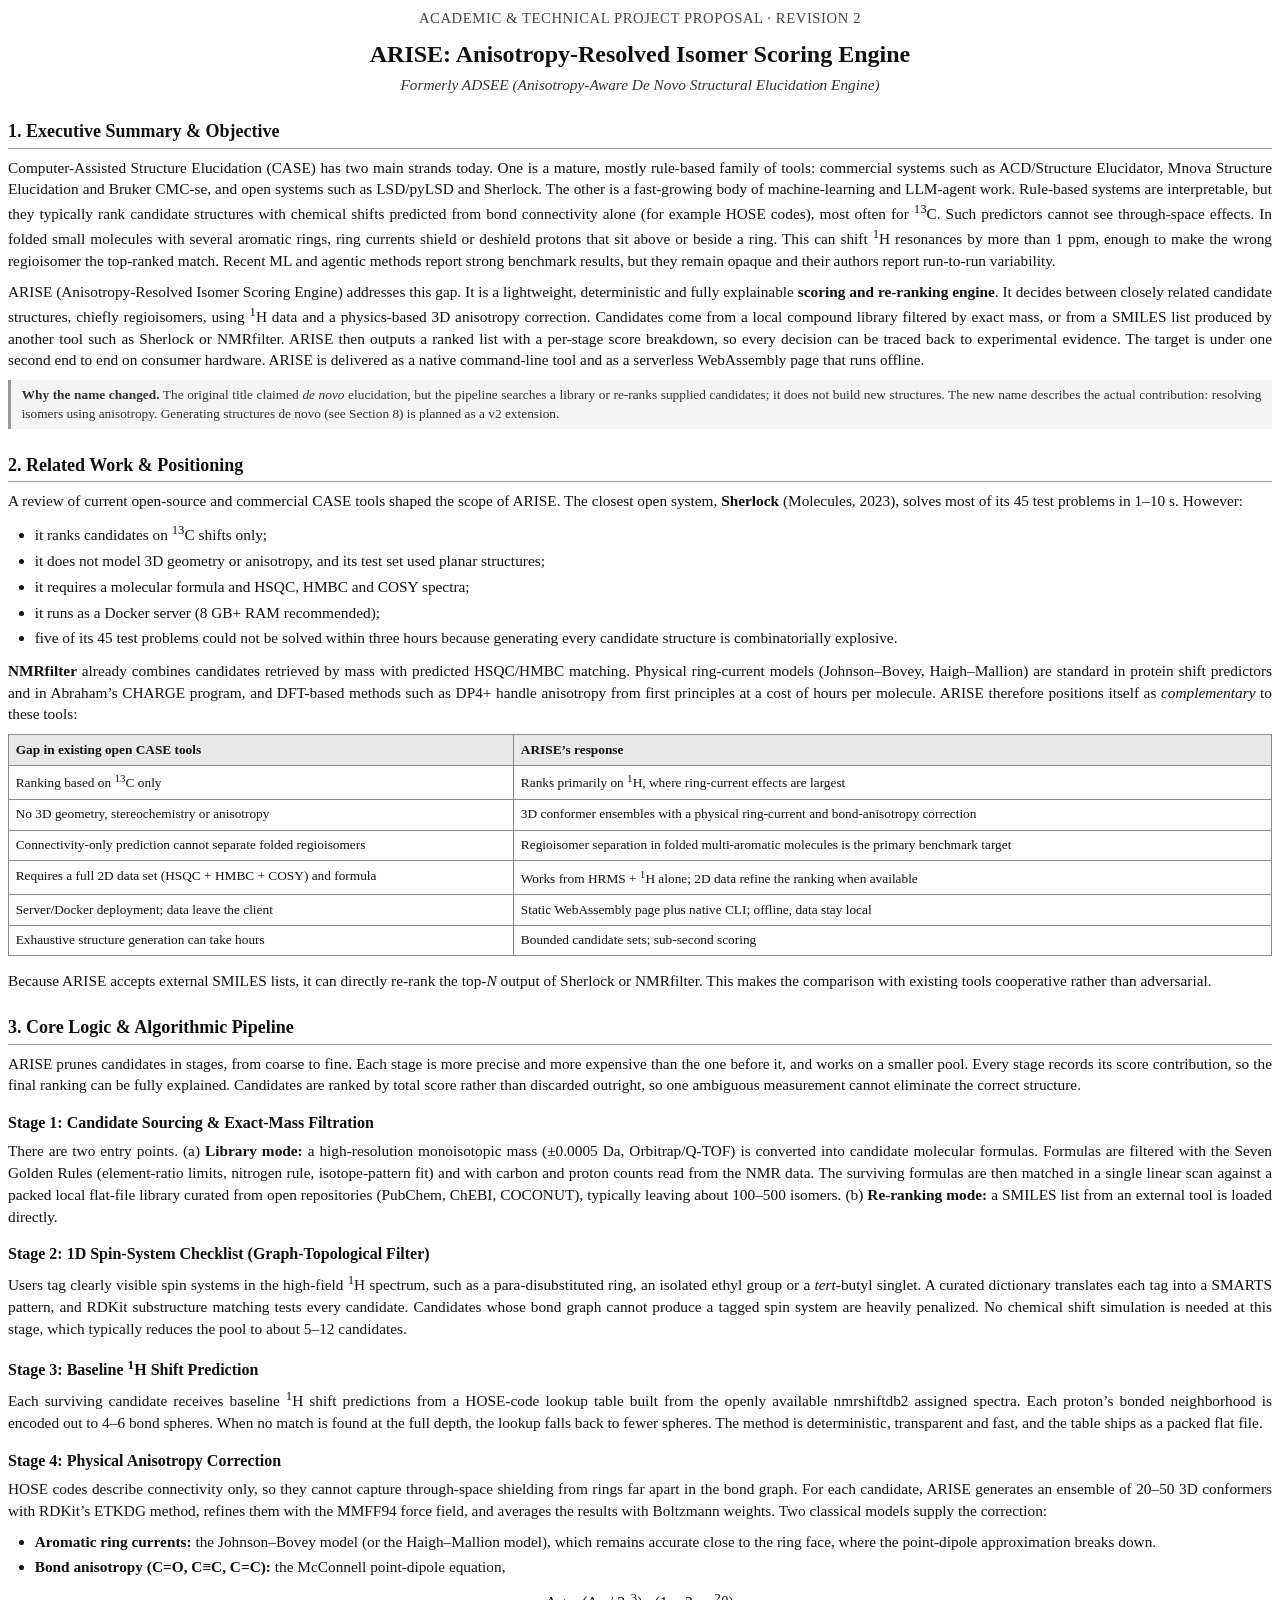
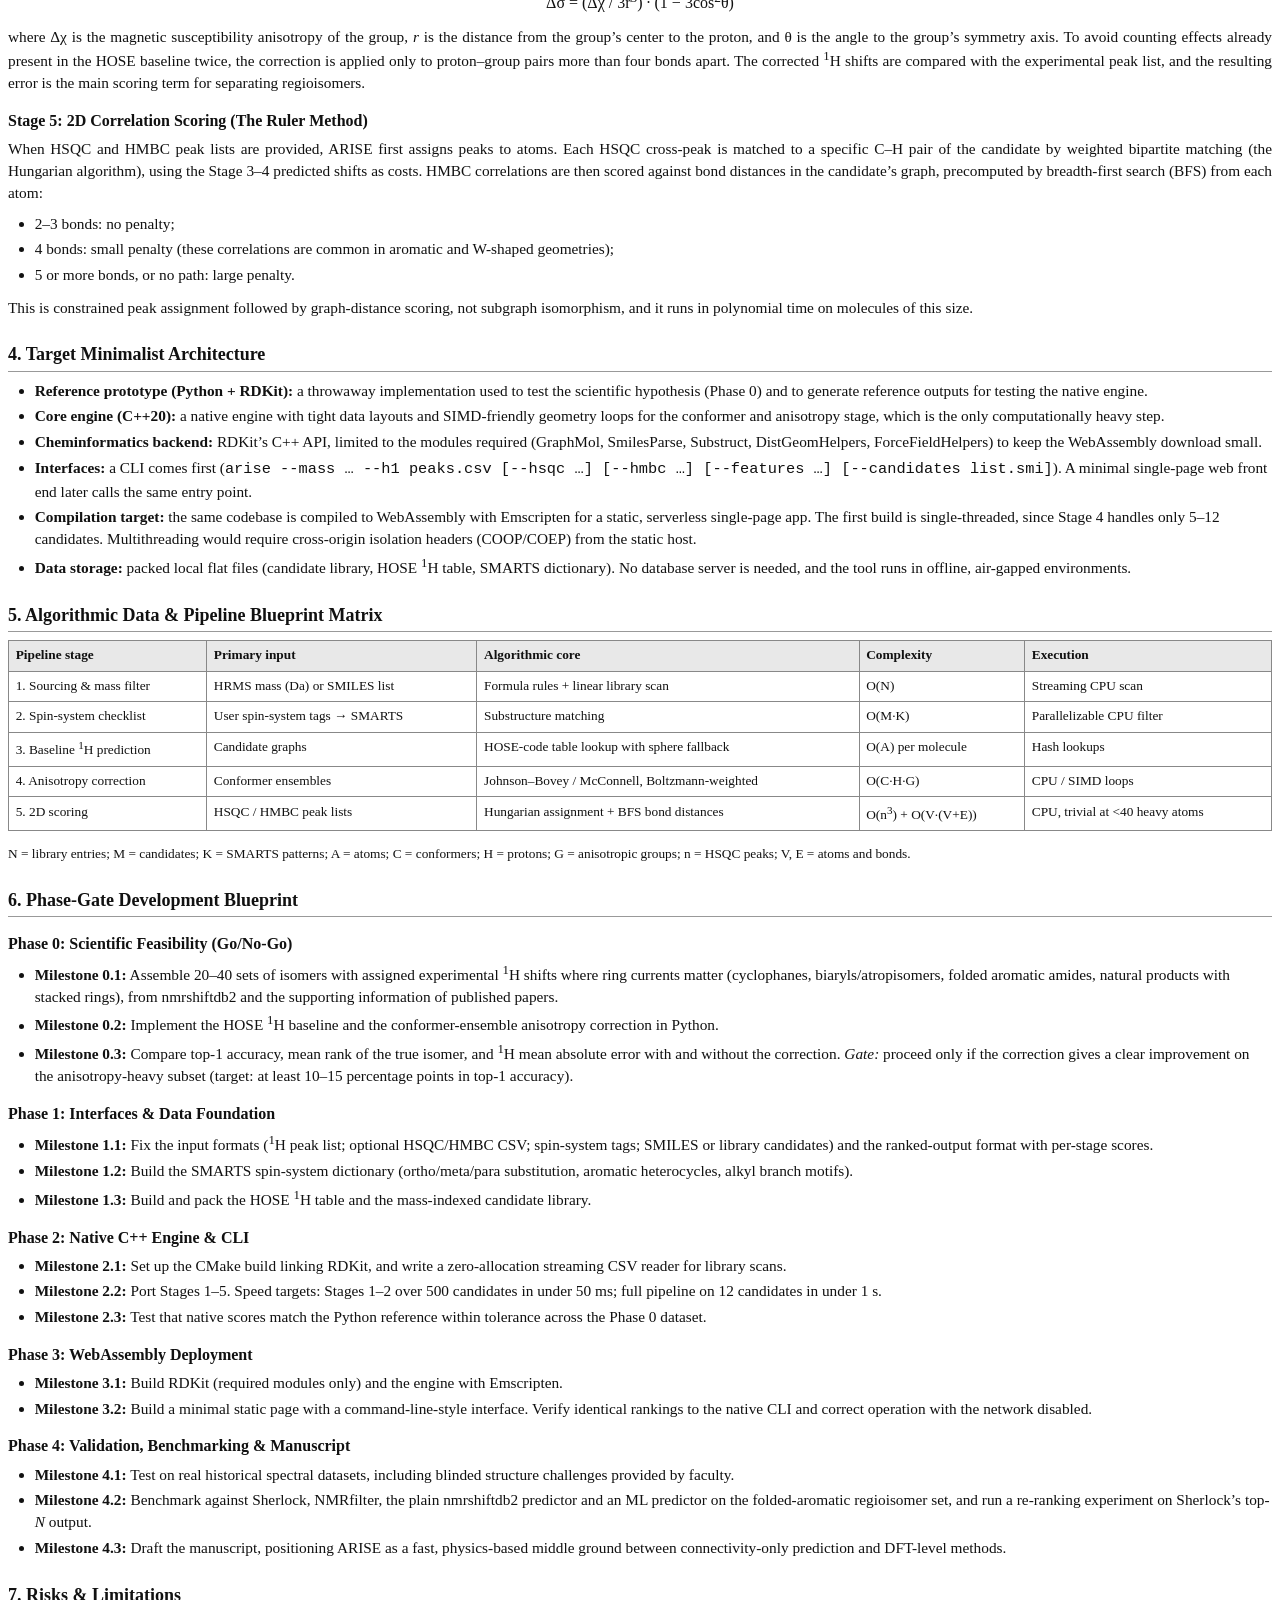
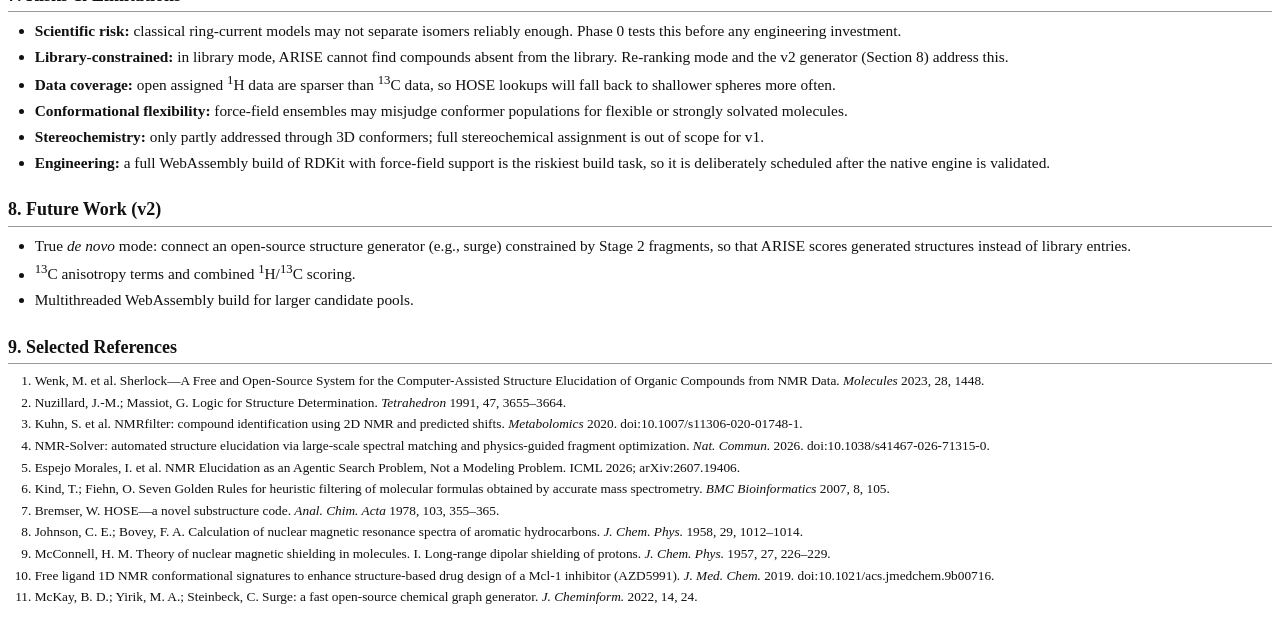
<file: docs/ARISE_Project_Proposal.html>
<!doctype html>
<html lang="en">
<head>
<meta charset="utf-8">
<title>ARISE Project Proposal</title>
<style>
  @page { size: Letter; margin: 0.9in 0.9in 0.9in 0.9in; }
  body { font-family: "Times New Roman", Times, serif; font-size: 11.5pt; line-height: 1.42; color: #111; }
  h1 { font-size: 18pt; text-align: center; margin: 0 0 2pt; }
  .kicker { text-align: center; font-size: 11pt; letter-spacing: 0.04em; text-transform: uppercase; color: #444; margin-bottom: 6pt; }
  .subtitle { text-align: center; font-style: italic; color: #333; margin: 0 0 18pt; }
  h2 { font-size: 13.5pt; margin: 18pt 0 6pt; border-bottom: 1px solid #999; padding-bottom: 2pt; break-after: avoid; }
  h3 { font-size: 12pt; margin: 12pt 0 4pt; break-after: avoid; }
  p { margin: 0 0 7pt; text-align: justify; }
  ul, ol { margin: 0 0 8pt 0; padding-left: 20pt; }
  li { margin-bottom: 3pt; }
  .label { font-weight: bold; }
  .eq { text-align: center; font-family: "Cambria Math", "Times New Roman", serif; font-size: 12pt; margin: 6pt 0 8pt; }
  table { width: 100%; border-collapse: collapse; margin: 6pt 0 10pt; font-size: 10pt; break-inside: avoid; }
  th, td { border: 1px solid #888; padding: 4pt 5pt; vertical-align: top; text-align: left; }
  th { background: #e8e8e8; }
  .note { font-size: 10pt; color: #333; border-left: 3px solid #999; padding: 4pt 8pt; margin: 6pt 0 10pt; background: #f5f5f5; }
  .refs li { font-size: 10pt; margin-bottom: 2pt; }
</style>
</head>
<body>

<div class="kicker">Academic &amp; Technical Project Proposal &middot; Revision 2</div>
<h1>ARISE: Anisotropy-Resolved Isomer Scoring Engine</h1>
<p class="subtitle">Formerly ADSEE (Anisotropy-Aware De Novo Structural Elucidation Engine)</p>

<h2>1. Executive Summary &amp; Objective</h2>
<p>Computer-Assisted Structure Elucidation (CASE) has two main strands today. One is a mature, mostly rule-based family of tools: commercial systems such as ACD/Structure Elucidator, Mnova Structure Elucidation and Bruker CMC-se, and open systems such as LSD/pyLSD and Sherlock. The other is a fast-growing body of machine-learning and LLM-agent work. Rule-based systems are interpretable, but they typically rank candidate structures with chemical shifts predicted from bond connectivity alone (for example HOSE codes), most often for <sup>13</sup>C. Such predictors cannot see through-space effects. In folded small molecules with several aromatic rings, ring currents shield or deshield protons that sit above or beside a ring. This can shift <sup>1</sup>H resonances by more than 1&nbsp;ppm, enough to make the wrong regioisomer the top-ranked match. Recent ML and agentic methods report strong benchmark results, but they remain opaque and their authors report run-to-run variability.</p>
<p>ARISE (Anisotropy-Resolved Isomer Scoring Engine) addresses this gap. It is a lightweight, deterministic and fully explainable <span class="label">scoring and re-ranking engine</span>. It decides between closely related candidate structures, chiefly regioisomers, using <sup>1</sup>H data and a physics-based 3D anisotropy correction. Candidates come from a local compound library filtered by exact mass, or from a SMILES list produced by another tool such as Sherlock or NMRfilter. ARISE then outputs a ranked list with a per-stage score breakdown, so every decision can be traced back to experimental evidence. The target is under one second end to end on consumer hardware. ARISE is delivered as a native command-line tool and as a serverless WebAssembly page that runs offline.</p>
<p class="note"><span class="label">Why the name changed.</span> The original title claimed <em>de novo</em> elucidation, but the pipeline searches a library or re-ranks supplied candidates; it does not build new structures. The new name describes the actual contribution: resolving isomers using anisotropy. Generating structures de novo (see Section 8) is planned as a v2 extension.</p>

<h2>2. Related Work &amp; Positioning</h2>
<p>A review of current open-source and commercial CASE tools shaped the scope of ARISE. The closest open system, <span class="label">Sherlock</span> (Molecules, 2023), solves most of its 45 test problems in 1&ndash;10&nbsp;s. However:</p>
<ul>
  <li>it ranks candidates on <sup>13</sup>C shifts only;</li>
  <li>it does not model 3D geometry or anisotropy, and its test set used planar structures;</li>
  <li>it requires a molecular formula and HSQC, HMBC and COSY spectra;</li>
  <li>it runs as a Docker server (8&nbsp;GB+ RAM recommended);</li>
  <li>five of its 45 test problems could not be solved within three hours because generating every candidate structure is combinatorially explosive.</li>
</ul>
<p><span class="label">NMRfilter</span> already combines candidates retrieved by mass with predicted HSQC/HMBC matching. Physical ring-current models (Johnson&ndash;Bovey, Haigh&ndash;Mallion) are standard in protein shift predictors and in Abraham&rsquo;s CHARGE program, and DFT-based methods such as DP4+ handle anisotropy from first principles at a cost of hours per molecule. ARISE therefore positions itself as <em>complementary</em> to these tools:</p>
<table>
  <tr><th style="width:40%">Gap in existing open CASE tools</th><th>ARISE&rsquo;s response</th></tr>
  <tr><td>Ranking based on <sup>13</sup>C only</td><td>Ranks primarily on <sup>1</sup>H, where ring-current effects are largest</td></tr>
  <tr><td>No 3D geometry, stereochemistry or anisotropy</td><td>3D conformer ensembles with a physical ring-current and bond-anisotropy correction</td></tr>
  <tr><td>Connectivity-only prediction cannot separate folded regioisomers</td><td>Regioisomer separation in folded multi-aromatic molecules is the primary benchmark target</td></tr>
  <tr><td>Requires a full 2D data set (HSQC + HMBC + COSY) and formula</td><td>Works from HRMS + <sup>1</sup>H alone; 2D data refine the ranking when available</td></tr>
  <tr><td>Server/Docker deployment; data leave the client</td><td>Static WebAssembly page plus native CLI; offline, data stay local</td></tr>
  <tr><td>Exhaustive structure generation can take hours</td><td>Bounded candidate sets; sub-second scoring</td></tr>
</table>
<p>Because ARISE accepts external SMILES lists, it can directly re-rank the top-<em>N</em> output of Sherlock or NMRfilter. This makes the comparison with existing tools cooperative rather than adversarial.</p>

<h2>3. Core Logic &amp; Algorithmic Pipeline</h2>
<p>ARISE prunes candidates in stages, from coarse to fine. Each stage is more precise and more expensive than the one before it, and works on a smaller pool. Every stage records its score contribution, so the final ranking can be fully explained. Candidates are ranked by total score rather than discarded outright, so one ambiguous measurement cannot eliminate the correct structure.</p>

<h3>Stage 1: Candidate Sourcing &amp; Exact-Mass Filtration</h3>
<p>There are two entry points. (a) <span class="label">Library mode:</span> a high-resolution monoisotopic mass (&plusmn;0.0005&nbsp;Da, Orbitrap/Q-TOF) is converted into candidate molecular formulas. Formulas are filtered with the Seven Golden Rules (element-ratio limits, nitrogen rule, isotope-pattern fit) and with carbon and proton counts read from the NMR data. The surviving formulas are then matched in a single linear scan against a packed local flat-file library curated from open repositories (PubChem, ChEBI, COCONUT), typically leaving about 100&ndash;500 isomers. (b) <span class="label">Re-ranking mode:</span> a SMILES list from an external tool is loaded directly.</p>

<h3>Stage 2: 1D Spin-System Checklist (Graph-Topological Filter)</h3>
<p>Users tag clearly visible spin systems in the high-field <sup>1</sup>H spectrum, such as a para-disubstituted ring, an isolated ethyl group or a <em>tert</em>-butyl singlet. A curated dictionary translates each tag into a SMARTS pattern, and RDKit substructure matching tests every candidate. Candidates whose bond graph cannot produce a tagged spin system are heavily penalized. No chemical shift simulation is needed at this stage, which typically reduces the pool to about 5&ndash;12 candidates.</p>

<h3>Stage 3: Baseline <sup>1</sup>H Shift Prediction</h3>
<p>Each surviving candidate receives baseline <sup>1</sup>H shift predictions from a HOSE-code lookup table built from the openly available nmrshiftdb2 assigned spectra. Each proton&rsquo;s bonded neighborhood is encoded out to 4&ndash;6 bond spheres. When no match is found at the full depth, the lookup falls back to fewer spheres. The method is deterministic, transparent and fast, and the table ships as a packed flat file.</p>

<h3>Stage 4: Physical Anisotropy Correction</h3>
<p>HOSE codes describe connectivity only, so they cannot capture through-space shielding from rings far apart in the bond graph. For each candidate, ARISE generates an ensemble of 20&ndash;50 3D conformers with RDKit&rsquo;s ETKDG method, refines them with the MMFF94 force field, and averages the results with Boltzmann weights. Two classical models supply the correction:</p>
<ul>
  <li><span class="label">Aromatic ring currents:</span> the Johnson&ndash;Bovey model (or the Haigh&ndash;Mallion model), which remains accurate close to the ring face, where the point-dipole approximation breaks down.</li>
  <li><span class="label">Bond anisotropy (C=O, C&equiv;C, C=C):</span> the McConnell point-dipole equation,</li>
</ul>
<p class="eq">&Delta;&sigma; = (&Delta;&chi; / 3r<sup>3</sup>) &middot; (1 &minus; 3cos<sup>2</sup>&theta;)</p>
<p>where &Delta;&chi; is the magnetic susceptibility anisotropy of the group, <em>r</em> is the distance from the group&rsquo;s center to the proton, and &theta; is the angle to the group&rsquo;s symmetry axis. To avoid counting effects already present in the HOSE baseline twice, the correction is applied only to proton&ndash;group pairs more than four bonds apart. The corrected <sup>1</sup>H shifts are compared with the experimental peak list, and the resulting error is the main scoring term for separating regioisomers.</p>

<h3>Stage 5: 2D Correlation Scoring (The Ruler Method)</h3>
<p>When HSQC and HMBC peak lists are provided, ARISE first assigns peaks to atoms. Each HSQC cross-peak is matched to a specific C&ndash;H pair of the candidate by weighted bipartite matching (the Hungarian algorithm), using the Stage 3&ndash;4 predicted shifts as costs. HMBC correlations are then scored against bond distances in the candidate&rsquo;s graph, precomputed by breadth-first search (BFS) from each atom:</p>
<ul>
  <li>2&ndash;3 bonds: no penalty;</li>
  <li>4 bonds: small penalty (these correlations are common in aromatic and W-shaped geometries);</li>
  <li>5 or more bonds, or no path: large penalty.</li>
</ul>
<p>This is constrained peak assignment followed by graph-distance scoring, not subgraph isomorphism, and it runs in polynomial time on molecules of this size.</p>

<h2>4. Target Minimalist Architecture</h2>
<ul>
  <li><span class="label">Reference prototype (Python + RDKit):</span> a throwaway implementation used to test the scientific hypothesis (Phase 0) and to generate reference outputs for testing the native engine.</li>
  <li><span class="label">Core engine (C++20):</span> a native engine with tight data layouts and SIMD-friendly geometry loops for the conformer and anisotropy stage, which is the only computationally heavy step.</li>
  <li><span class="label">Cheminformatics backend:</span> RDKit&rsquo;s C++ API, limited to the modules required (GraphMol, SmilesParse, Substruct, DistGeomHelpers, ForceFieldHelpers) to keep the WebAssembly download small.</li>
  <li><span class="label">Interfaces:</span> a CLI comes first (<code>arise --mass &hellip; --h1 peaks.csv [--hsqc &hellip;] [--hmbc &hellip;] [--features &hellip;] [--candidates list.smi]</code>). A minimal single-page web front end later calls the same entry point.</li>
  <li><span class="label">Compilation target:</span> the same codebase is compiled to WebAssembly with Emscripten for a static, serverless single-page app. The first build is single-threaded, since Stage 4 handles only 5&ndash;12 candidates. Multithreading would require cross-origin isolation headers (COOP/COEP) from the static host.</li>
  <li><span class="label">Data storage:</span> packed local flat files (candidate library, HOSE <sup>1</sup>H table, SMARTS dictionary). No database server is needed, and the tool runs in offline, air-gapped environments.</li>
</ul>

<h2>5. Algorithmic Data &amp; Pipeline Blueprint Matrix</h2>
<table>
  <tr><th>Pipeline stage</th><th>Primary input</th><th>Algorithmic core</th><th>Complexity</th><th>Execution</th></tr>
  <tr><td>1. Sourcing &amp; mass filter</td><td>HRMS mass (Da) or SMILES list</td><td>Formula rules + linear library scan</td><td>O(N)</td><td>Streaming CPU scan</td></tr>
  <tr><td>2. Spin-system checklist</td><td>User spin-system tags &rarr; SMARTS</td><td>Substructure matching</td><td>O(M&middot;K)</td><td>Parallelizable CPU filter</td></tr>
  <tr><td>3. Baseline <sup>1</sup>H prediction</td><td>Candidate graphs</td><td>HOSE-code table lookup with sphere fallback</td><td>O(A) per molecule</td><td>Hash lookups</td></tr>
  <tr><td>4. Anisotropy correction</td><td>Conformer ensembles</td><td>Johnson&ndash;Bovey / McConnell, Boltzmann-weighted</td><td>O(C&middot;H&middot;G)</td><td>CPU / SIMD loops</td></tr>
  <tr><td>5. 2D scoring</td><td>HSQC / HMBC peak lists</td><td>Hungarian assignment + BFS bond distances</td><td>O(n<sup>3</sup>) + O(V&middot;(V+E))</td><td>CPU, trivial at &lt;40 heavy atoms</td></tr>
</table>
<p style="font-size:10pt">N = library entries; M = candidates; K = SMARTS patterns; A = atoms; C = conformers; H = protons; G = anisotropic groups; n = HSQC peaks; V, E = atoms and bonds.</p>

<h2>6. Phase-Gate Development Blueprint</h2>
<h3>Phase 0: Scientific Feasibility (Go/No-Go)</h3>
<ul>
  <li><span class="label">Milestone 0.1:</span> Assemble 20&ndash;40 sets of isomers with assigned experimental <sup>1</sup>H shifts where ring currents matter (cyclophanes, biaryls/atropisomers, folded aromatic amides, natural products with stacked rings), from nmrshiftdb2 and the supporting information of published papers.</li>
  <li><span class="label">Milestone 0.2:</span> Implement the HOSE <sup>1</sup>H baseline and the conformer-ensemble anisotropy correction in Python.</li>
  <li><span class="label">Milestone 0.3:</span> Compare top-1 accuracy, mean rank of the true isomer, and <sup>1</sup>H mean absolute error with and without the correction. <em>Gate:</em> proceed only if the correction gives a clear improvement on the anisotropy-heavy subset (target: at least 10&ndash;15 percentage points in top-1 accuracy).</li>
</ul>
<h3>Phase 1: Interfaces &amp; Data Foundation</h3>
<ul>
  <li><span class="label">Milestone 1.1:</span> Fix the input formats (<sup>1</sup>H peak list; optional HSQC/HMBC CSV; spin-system tags; SMILES or library candidates) and the ranked-output format with per-stage scores.</li>
  <li><span class="label">Milestone 1.2:</span> Build the SMARTS spin-system dictionary (ortho/meta/para substitution, aromatic heterocycles, alkyl branch motifs).</li>
  <li><span class="label">Milestone 1.3:</span> Build and pack the HOSE <sup>1</sup>H table and the mass-indexed candidate library.</li>
</ul>
<h3>Phase 2: Native C++ Engine &amp; CLI</h3>
<ul>
  <li><span class="label">Milestone 2.1:</span> Set up the CMake build linking RDKit, and write a zero-allocation streaming CSV reader for library scans.</li>
  <li><span class="label">Milestone 2.2:</span> Port Stages 1&ndash;5. Speed targets: Stages 1&ndash;2 over 500 candidates in under 50&nbsp;ms; full pipeline on 12 candidates in under 1&nbsp;s.</li>
  <li><span class="label">Milestone 2.3:</span> Test that native scores match the Python reference within tolerance across the Phase 0 dataset.</li>
</ul>
<h3>Phase 3: WebAssembly Deployment</h3>
<ul>
  <li><span class="label">Milestone 3.1:</span> Build RDKit (required modules only) and the engine with Emscripten.</li>
  <li><span class="label">Milestone 3.2:</span> Build a minimal static page with a command-line-style interface. Verify identical rankings to the native CLI and correct operation with the network disabled.</li>
</ul>
<h3>Phase 4: Validation, Benchmarking &amp; Manuscript</h3>
<ul>
  <li><span class="label">Milestone 4.1:</span> Test on real historical spectral datasets, including blinded structure challenges provided by faculty.</li>
  <li><span class="label">Milestone 4.2:</span> Benchmark against Sherlock, NMRfilter, the plain nmrshiftdb2 predictor and an ML predictor on the folded-aromatic regioisomer set, and run a re-ranking experiment on Sherlock&rsquo;s top-<em>N</em> output.</li>
  <li><span class="label">Milestone 4.3:</span> Draft the manuscript, positioning ARISE as a fast, physics-based middle ground between connectivity-only prediction and DFT-level methods.</li>
</ul>

<h2>7. Risks &amp; Limitations</h2>
<ul>
  <li><span class="label">Scientific risk:</span> classical ring-current models may not separate isomers reliably enough. Phase 0 tests this before any engineering investment.</li>
  <li><span class="label">Library-constrained:</span> in library mode, ARISE cannot find compounds absent from the library. Re-ranking mode and the v2 generator (Section 8) address this.</li>
  <li><span class="label">Data coverage:</span> open assigned <sup>1</sup>H data are sparser than <sup>13</sup>C data, so HOSE lookups will fall back to shallower spheres more often.</li>
  <li><span class="label">Conformational flexibility:</span> force-field ensembles may misjudge conformer populations for flexible or strongly solvated molecules.</li>
  <li><span class="label">Stereochemistry:</span> only partly addressed through 3D conformers; full stereochemical assignment is out of scope for v1.</li>
  <li><span class="label">Engineering:</span> a full WebAssembly build of RDKit with force-field support is the riskiest build task, so it is deliberately scheduled after the native engine is validated.</li>
</ul>

<h2>8. Future Work (v2)</h2>
<ul>
  <li>True <em>de novo</em> mode: connect an open-source structure generator (e.g., surge) constrained by Stage 2 fragments, so that ARISE scores generated structures instead of library entries.</li>
  <li><sup>13</sup>C anisotropy terms and combined <sup>1</sup>H/<sup>13</sup>C scoring.</li>
  <li>Multithreaded WebAssembly build for larger candidate pools.</li>
</ul>

<h2>9. Selected References</h2>
<ol class="refs">
  <li>Wenk, M. et al. Sherlock&mdash;A Free and Open-Source System for the Computer-Assisted Structure Elucidation of Organic Compounds from NMR Data. <em>Molecules</em> 2023, 28, 1448.</li>
  <li>Nuzillard, J.-M.; Massiot, G. Logic for Structure Determination. <em>Tetrahedron</em> 1991, 47, 3655&ndash;3664.</li>
  <li>Kuhn, S. et al. NMRfilter: compound identification using 2D NMR and predicted shifts. <em>Metabolomics</em> 2020. doi:10.1007/s11306-020-01748-1.</li>
  <li>NMR-Solver: automated structure elucidation via large-scale spectral matching and physics-guided fragment optimization. <em>Nat. Commun.</em> 2026. doi:10.1038/s41467-026-71315-0.</li>
  <li>Espejo Morales, I. et al. NMR Elucidation as an Agentic Search Problem, Not a Modeling Problem. ICML 2026; arXiv:2607.19406.</li>
  <li>Kind, T.; Fiehn, O. Seven Golden Rules for heuristic filtering of molecular formulas obtained by accurate mass spectrometry. <em>BMC Bioinformatics</em> 2007, 8, 105.</li>
  <li>Bremser, W. HOSE&mdash;a novel substructure code. <em>Anal. Chim. Acta</em> 1978, 103, 355&ndash;365.</li>
  <li>Johnson, C. E.; Bovey, F. A. Calculation of nuclear magnetic resonance spectra of aromatic hydrocarbons. <em>J. Chem. Phys.</em> 1958, 29, 1012&ndash;1014.</li>
  <li>McConnell, H. M. Theory of nuclear magnetic shielding in molecules. I. Long-range dipolar shielding of protons. <em>J. Chem. Phys.</em> 1957, 27, 226&ndash;229.</li>
  <li>Free ligand 1D NMR conformational signatures to enhance structure-based drug design of a Mcl-1 inhibitor (AZD5991). <em>J. Med. Chem.</em> 2019. doi:10.1021/acs.jmedchem.9b00716.</li>
  <li>McKay, B. D.; Yirik, M. A.; Steinbeck, C. Surge: a fast open-source chemical graph generator. <em>J. Cheminform.</em> 2022, 14, 24.</li>
</ol>

</body>
</html>
</file>
